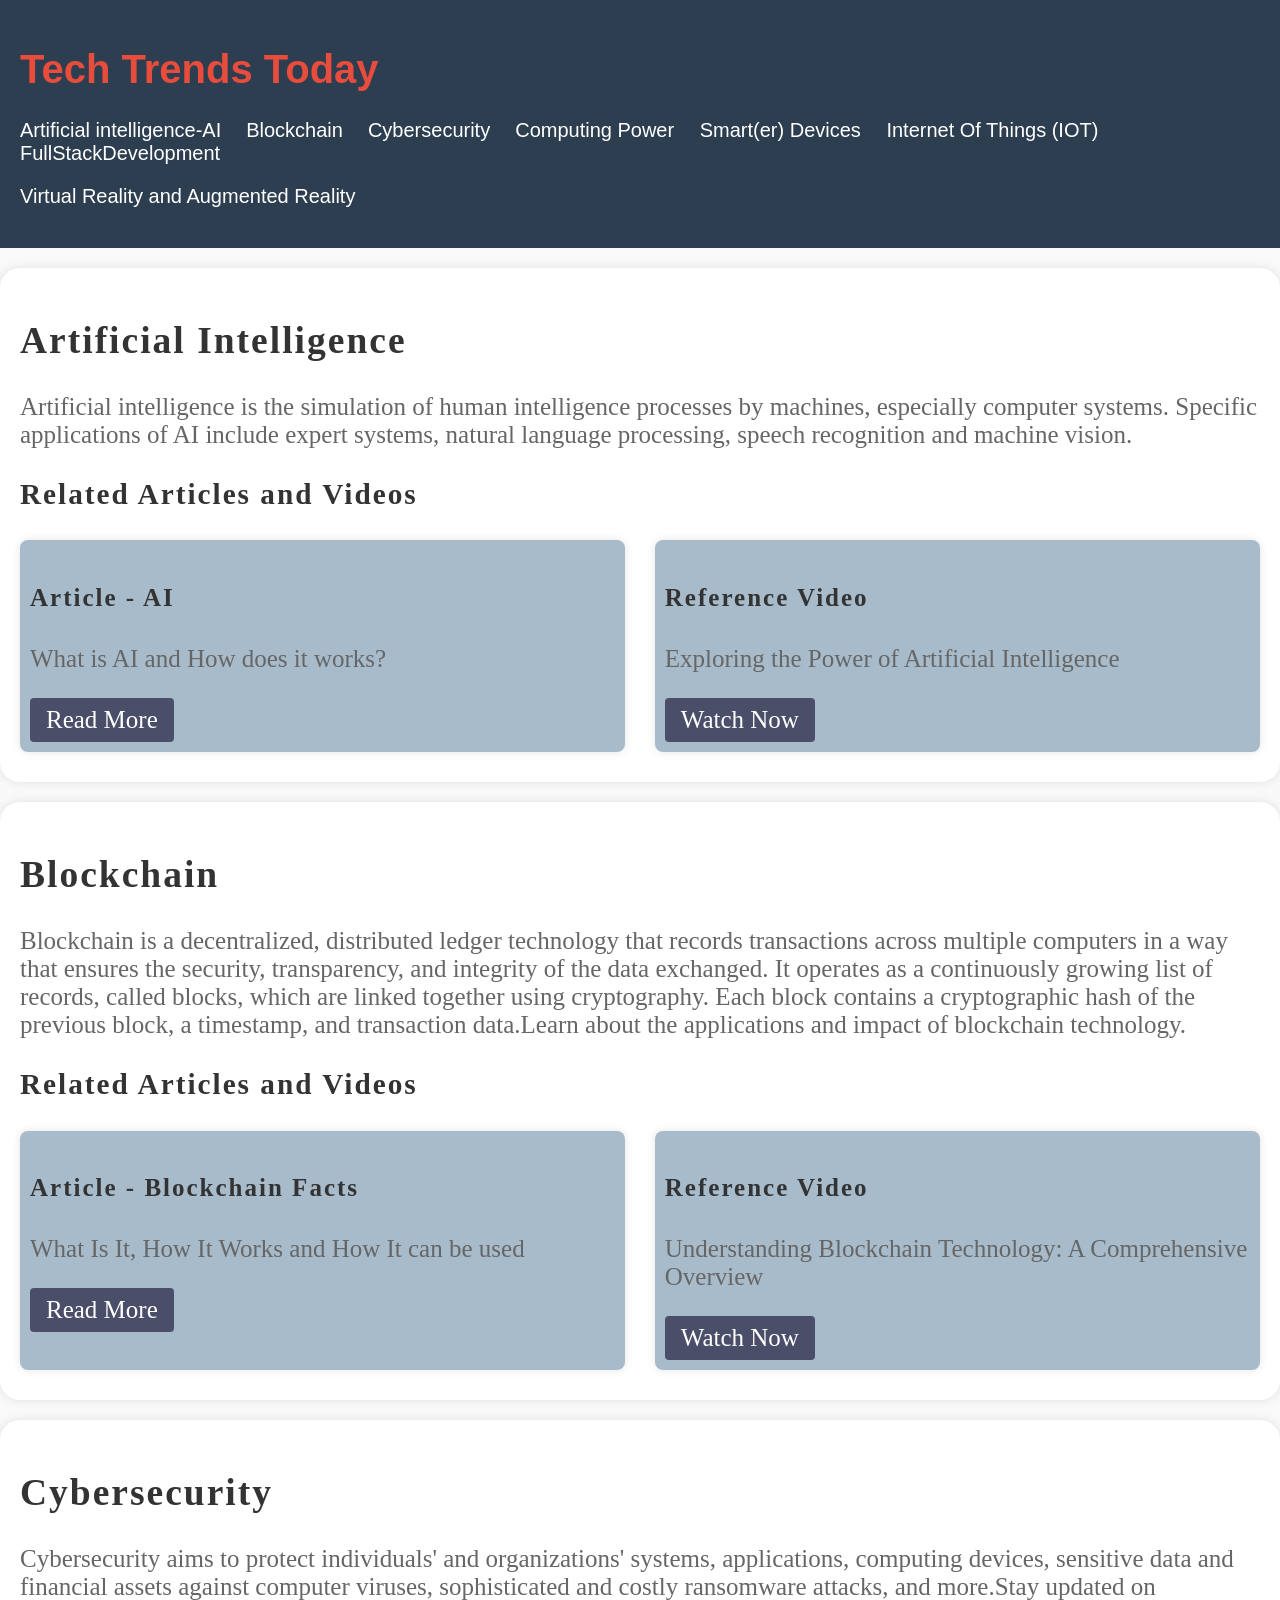
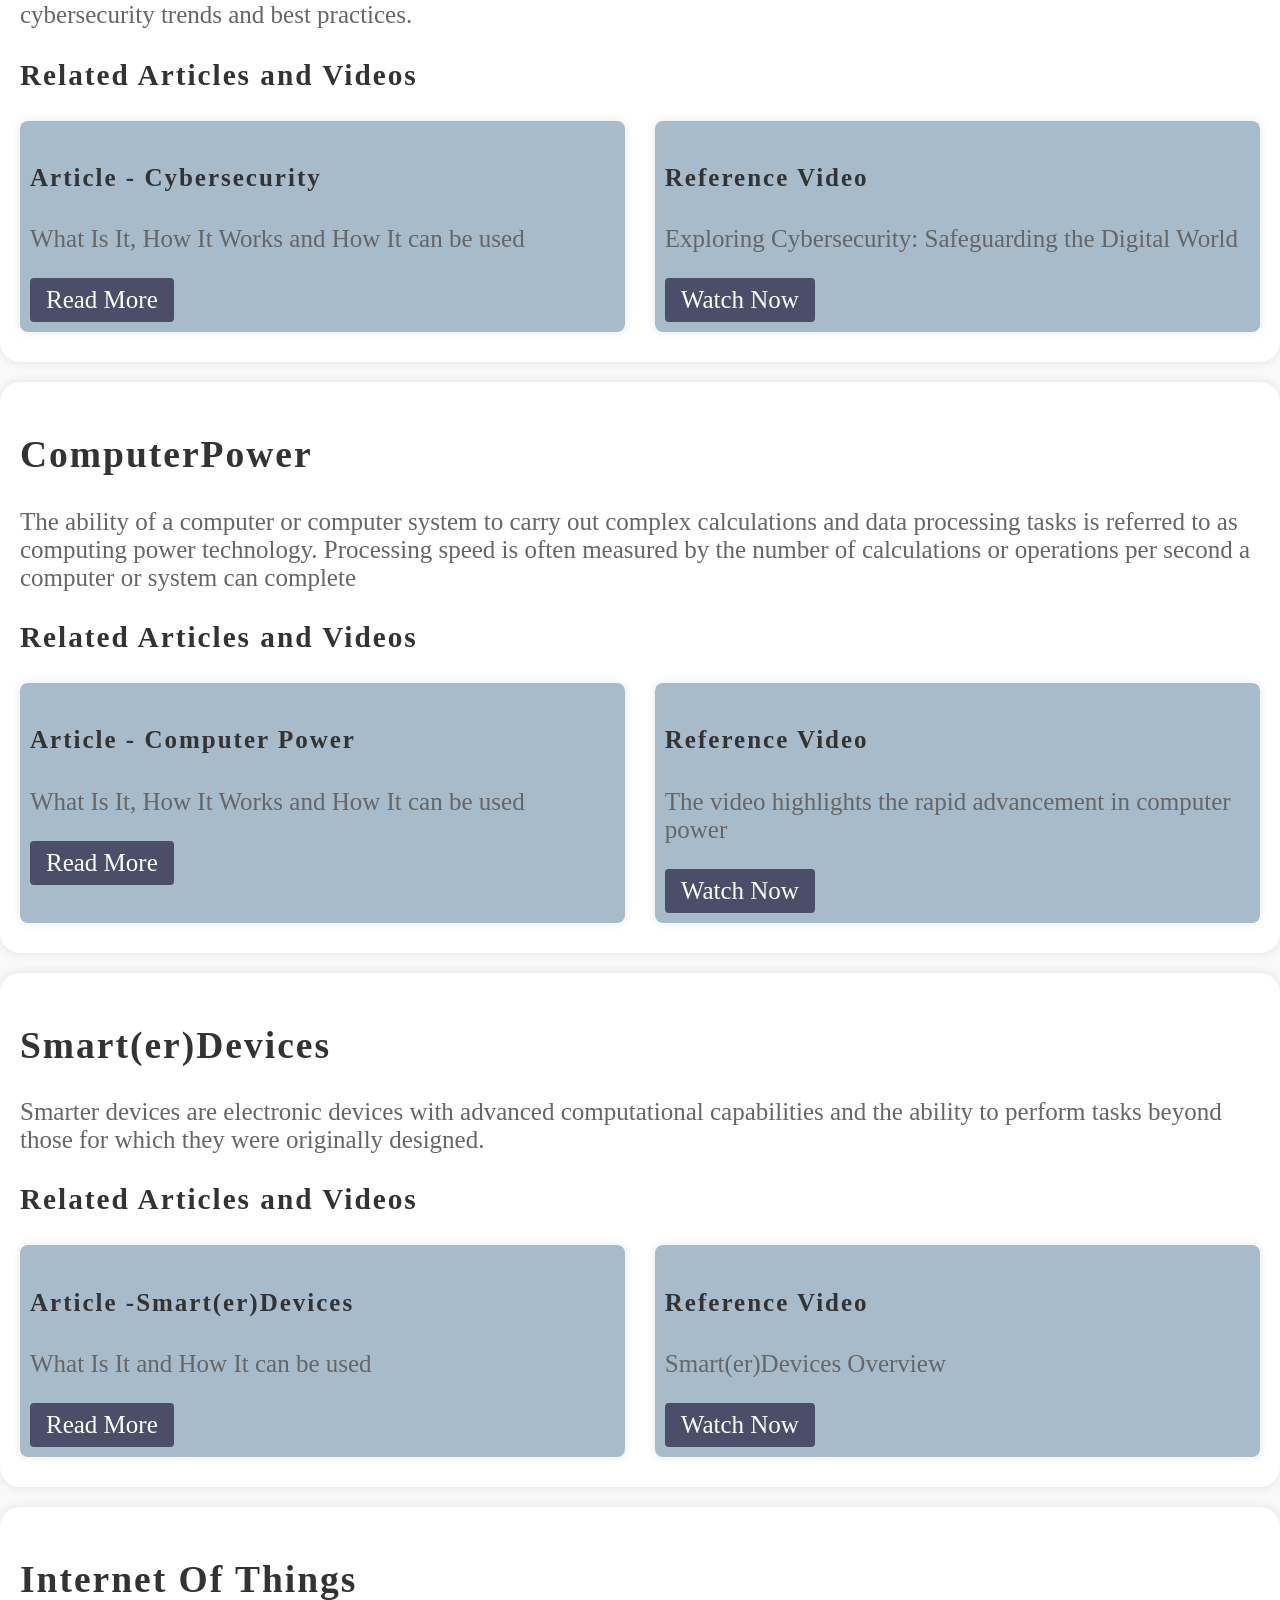
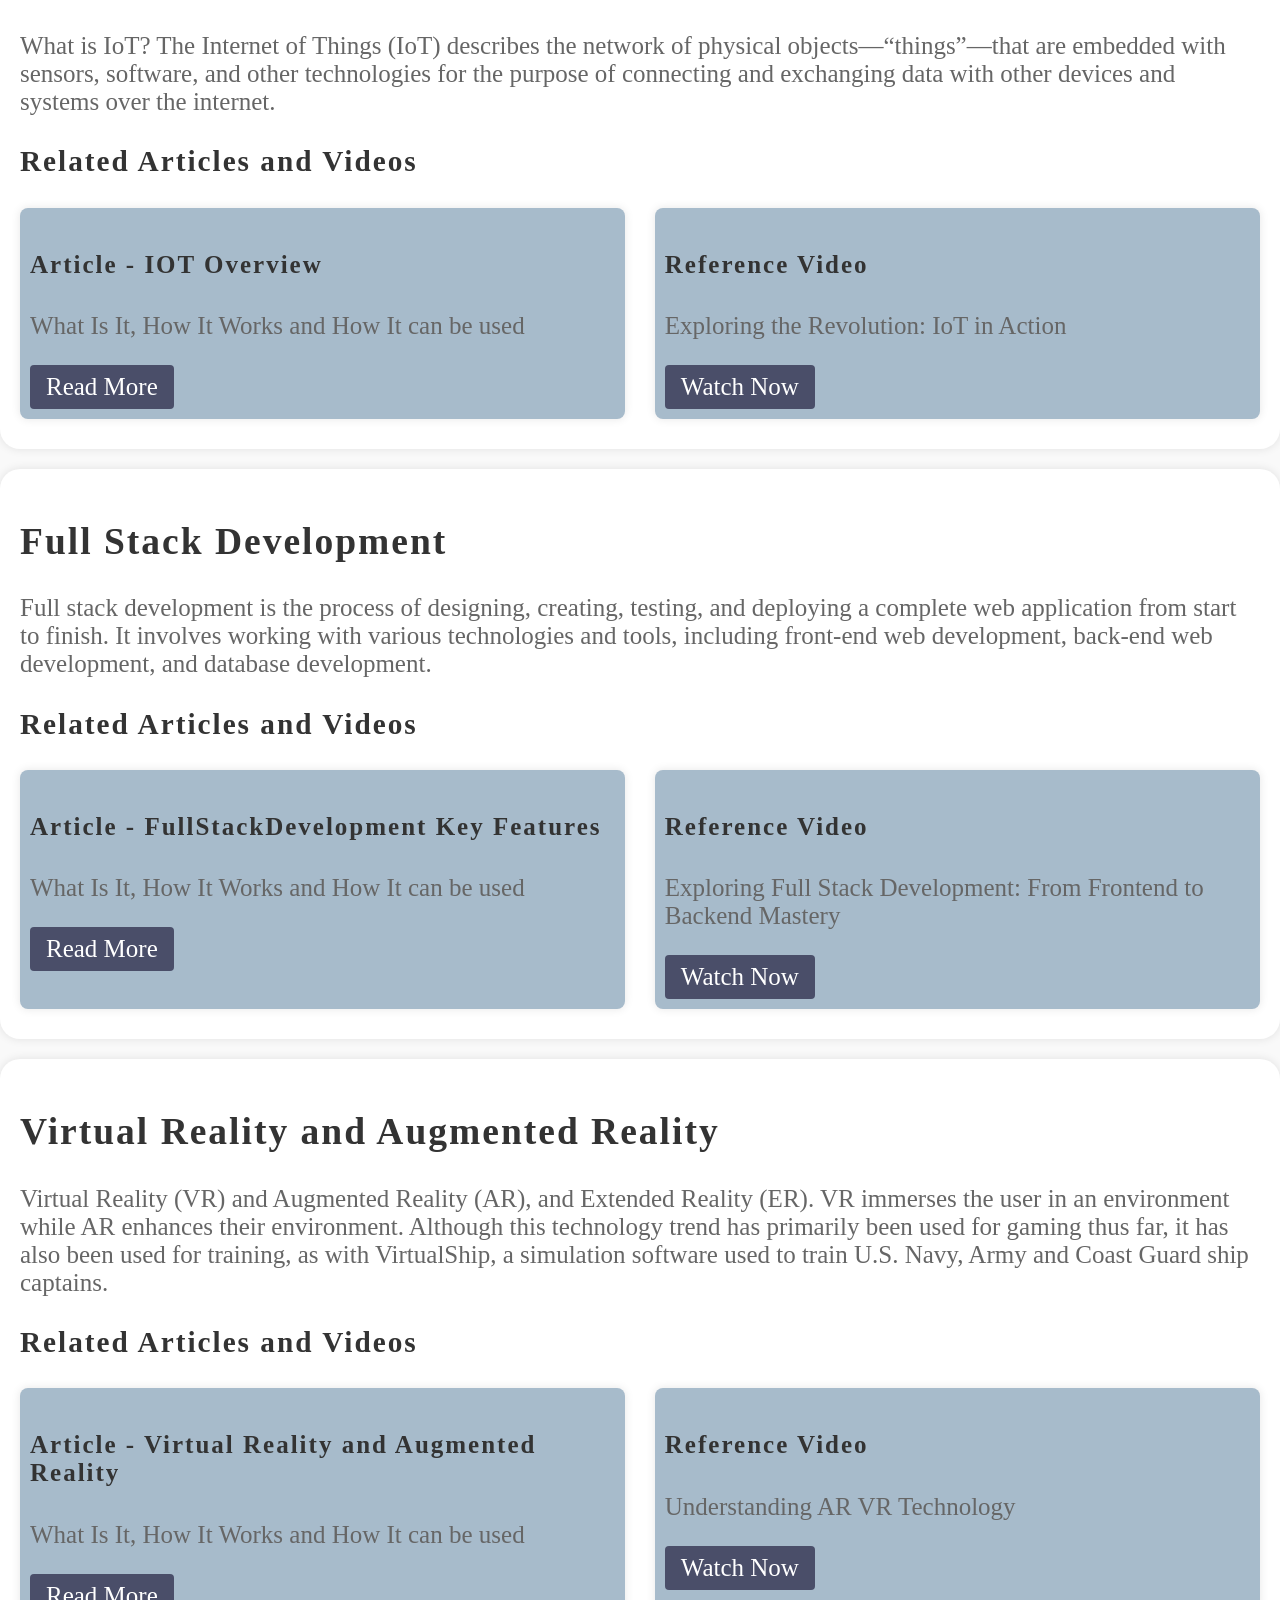
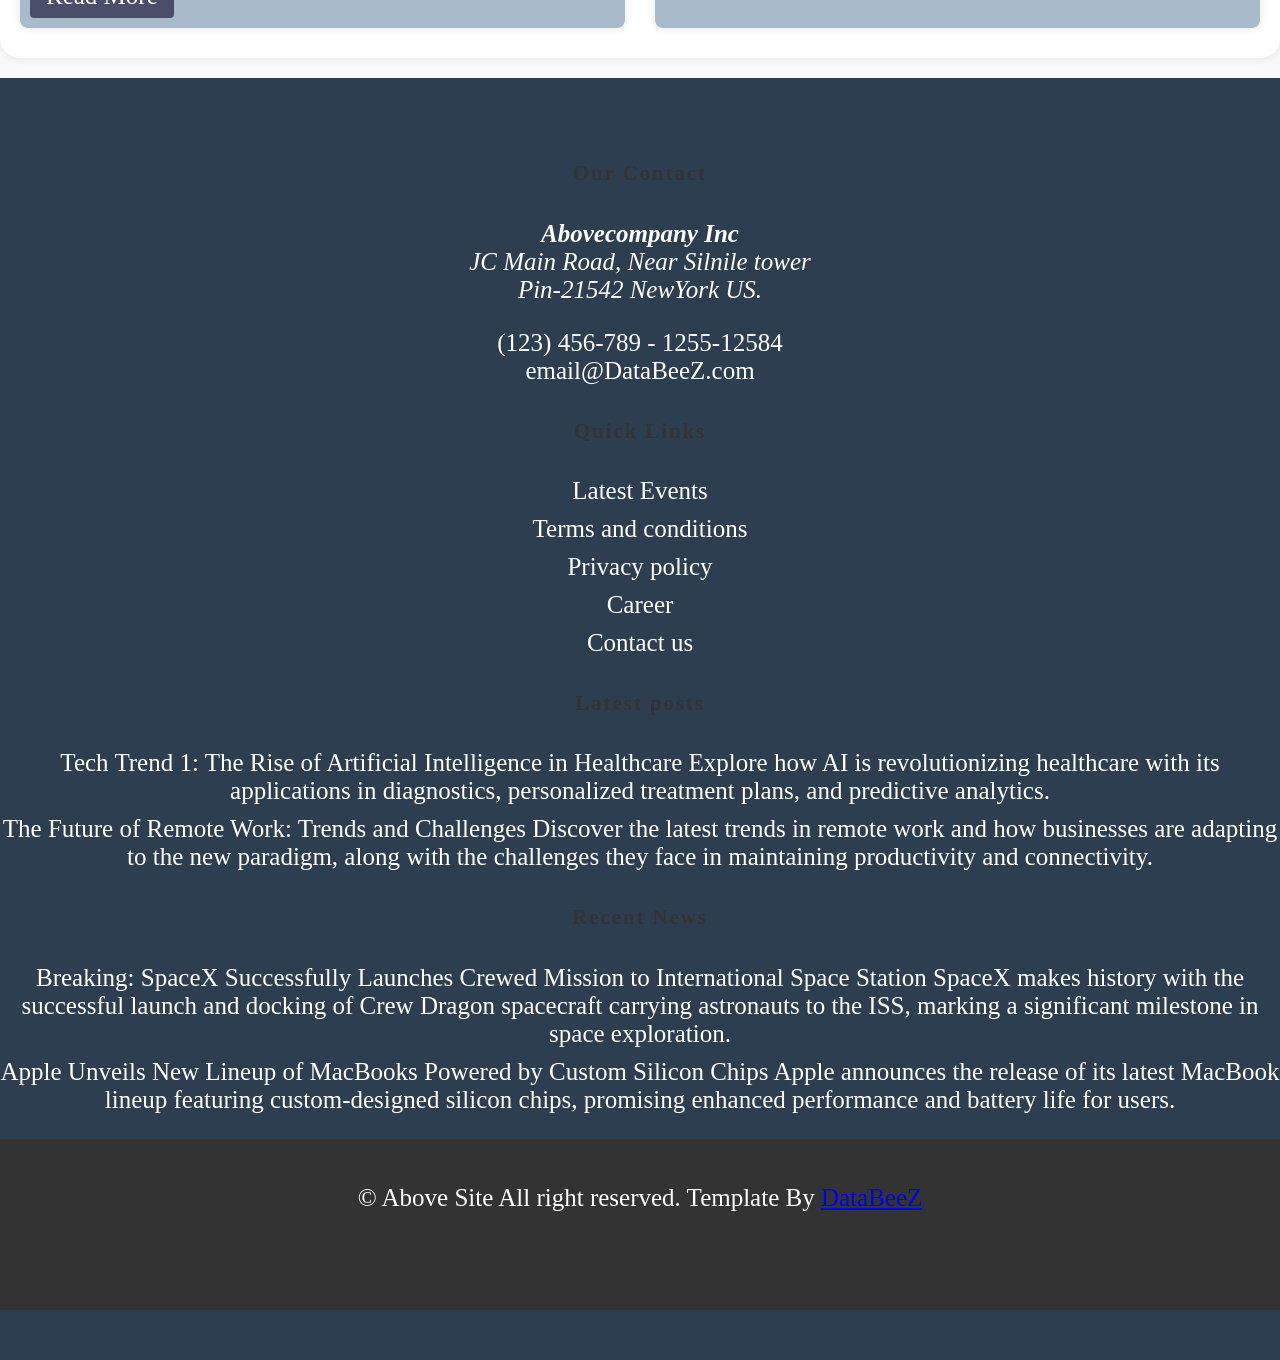
<file: index.html>
<!DOCTYPE html>
<html lang="en">
<head>
  <meta charset="UTF-8">
  <meta name="viewport" content="width=device-width, initial-scale=1.0">
  <title>Tech Trends Today</title>
  <link rel="stylesheet" href="style.css">
  
</head>
<body>
  <header>
    <h1>Tech Trends Today</h1>
    <nav>
      <ul>
        <li><a href="#ai">Artificial intelligence-AI</a></li>
        <li><a href="#blockchain">Blockchain</a></li>
        <li><a href="#cybersecurity">Cybersecurity</a></li>
        <li><a href="#ComputerPower">Computing Power </a></li>
        <li><a href="#Smart(er)Devices">Smart(er) Devices </a></li>
        <li><a href="#IOT">Internet Of Things (IOT) </a></li>
        <li><a href="#fullstackdevelopment">FullStackDevelopment</a></li>
        <p><li><a href="#VirtualRealityAugmentedReality"> Virtual Reality and Augmented Reality</a></li></p>
      </ul>
    </nav>
  </header>

  <section id="ai" class="section">
 <div class="main-content">
    <h2>Artificial Intelligence</h2>
    <p>Artificial intelligence is the simulation of human intelligence processes by machines, especially computer systems. Specific applications of AI include expert systems, natural language processing, speech recognition and machine vision.</p>
 <div class="related-content">
    <h3>Related Articles and Videos</h3>
    <div class="article-video-container">
      <div class="article">
        <h4>Article - AI </h4>
        <p>What is AI and How does it works?</p>
        <a href="ai.html" class="read-more">Read More</a> <!-- Direct to next page -->
      </div>

      <div class="video">
        <h4>Reference Video</h4>
        <p>Exploring the Power of Artificial Intelligence</p>
        <a href="https://youtu.be/WP6z_X5d-Rw?si=iv_VFnZFhg_tA_8x" class="watch-now">Watch Now</a> <!-- Example link to a video page -->
      </div>
    </div>
   
  </section>

  <section id="blockchain" class="section">
    <h2>Blockchain</h2>
    <p>Blockchain is a decentralized, distributed ledger technology that records transactions across multiple computers in a way that ensures the security, transparency, and integrity of the data exchanged. It operates as a continuously growing list of records, called blocks, which are linked together using cryptography. Each block contains a cryptographic hash of the previous block, a timestamp, and transaction data.Learn about the applications and impact of blockchain technology.</p>
    <!-- More content goes here -->
<div class="related-content">
    <h3>Related Articles and Videos</h3>
    <div class="article-video-container">
      <div class="article">
        <h4>Article - Blockchain Facts </h4>
        <p>What Is It, How It Works and How It can be used</p>
        <a href="blockchain.html" class="read-more">Read More</a> <!-- Direct to next page -->
      </div>

      <div class="video">
        <h4>Reference Video</h4>
        <p>Understanding Blockchain Technology: A Comprehensive Overview</p>
        <a href="https://youtu.be/YJyXfjbBmc8?si=U-10tmqvy2O94b5s" class="watch-now">Watch Now</a> <!-- Example link to a video page -->
      </div>
    </div>

    <!-- Add more article-video-container pairs as needed -->
  </div>
  </section>

  <section id="cybersecurity" class="section">
    <h2>Cybersecurity</h2>
    <p>Cybersecurity aims to protect individuals' and organizations' systems, applications, computing devices, sensitive data and financial assets against computer viruses, sophisticated and costly ransomware attacks, and more.Stay updated on cybersecurity trends and best practices.</p>
<div class="related-content">
    <h3>Related Articles and Videos</h3>
    <div class="article-video-container">
      <div class="article">
        <h4>Article - Cybersecurity </h4>
        <p>What Is It, How It Works and How It can be used</p>
        <a href="cybersecurity.html" class="read-more">Read More</a> <!-- Direct to next page -->
      </div>

      <div class="video">
        <h4>Reference Video</h4>
        <p>Exploring Cybersecurity: Safeguarding the Digital World</p>
        <a href="https://youtu.be/Q2W_nNdReXM?si=UHllsxOBPJHgkg9E" class="watch-now">Watch Now</a> 
      </div>
    </div>
  </div>

  </section>
      <section id="ComputerPower" class="section">
    <h2>ComputerPower</h2>
    <p>The ability of a computer or computer system to carry out complex calculations and data processing tasks is referred to as computing power technology. Processing speed is often measured by the number of calculations or operations per second a computer or system can complete</p>
    <!-- More content goes here -->
<div class="related-content">
    <h3>Related Articles and Videos</h3>
    <div class="article-video-container">
      <div class="article">
        <h4>Article - Computer Power </h4>
        <p>What Is It, How It Works and How It can be used</p>
        <a href="ComputerPower.html" class="read-more">Read More</a> <!-- Direct to next page -->
      </div>

      <div class="video">
        <h4>Reference Video</h4>
        <p>The video highlights the rapid advancement in computer power</p>
        <a href="https://youtu.be/AVF0UDykW_8?si=Kk6LKmsfaPHEtk3V" class="watch-now">Watch Now</a> <!-- Example link to a video page -->
      </div>
    </div>

    <!-- Add more article-video-container pairs as needed -->
  </div>
  </section>
<section id="Smart(er)Devices" class="section">
    <h2>Smart(er)Devices</h2>
    <p>Smarter devices are electronic devices with advanced computational capabilities and the ability to perform tasks beyond those for which they were originally designed.</p>
    <!-- More content goes here -->
<div class="related-content">
    <h3>Related Articles and Videos</h3>
    <div class="article-video-container">
      <div class="article">
        <h4>Article -Smart(er)Devices</h4>
        <p>What Is It and How It can be used</p>
        <a href="Smart(er)Devices.html" class="read-more">Read More</a> <!-- Direct to next page -->
      </div>

      <div class="video">
        <h4>Reference Video</h4>
        <p>Smart(er)Devices Overview</p>
        <a href="https://youtu.be/hf0F1uIJSn8?si=7jXDs-JCunCIRKFU" class="watch-now">Watch Now</a> <!-- Example link to a video page -->
      </div>
    </div>

    <!-- Add more article-video-container pairs as needed -->
  </div>
  </section>
<section id="IOT" class="section">
    <h2>Internet Of Things</h2>
    <p>What is IoT? The Internet of Things (IoT) describes the network of physical objects—“things”—that are embedded with sensors, software, and other technologies for the purpose of connecting and exchanging data with other devices and systems over the internet.</p>
<div class="related-content">
    <h3>Related Articles and Videos</h3>
    <div class="article-video-container">
      <div class="article">
        <h4>Article - IOT Overview </h4>
        <p>What Is It, How It Works and How It can be used</p>
        <a href="IOT.html" class="read-more">Read More</a>
      </div>

      <div class="video">
        <h4>Reference Video</h4>
        <p>Exploring the Revolution: IoT in Action</p>
        <a href="https://youtu.be/LlhmzVL5bm8?si=CGtEMB6Kzc7Dscyi" class="watch-now">Watch Now</a> <!-- Example link to a video page -->
      </div>
    </div>

    <!-- Add more article-video-container pairs as needed -->
  </div>
  </section>
<section id="fullstackdevelopment" class="section">
    <h2>Full Stack Development</h2>
    <p>Full stack development is the process of designing, creating, testing, and deploying a complete web application from start to finish. It involves working with various technologies and tools, including front-end web development, back-end web development, and database development.</p>
    <!-- More content goes here -->
<div class="related-content">
    <h3>Related Articles and Videos</h3>
    <div class="article-video-container">
      <div class="article">
        <h4>Article - FullStackDevelopment Key Features</h4>
        <p>What Is It, How It Works and How It can be used</p>
        <a href="fullstackdevelopment.html" class="read-more">Read More</a> <!-- Direct to next page -->
      </div>

      <div class="video">
        <h4>Reference Video</h4>
        <p> Exploring Full Stack Development: From Frontend to Backend Mastery</p>
        <a href="https://youtu.be/8KaJRw-rfn8?si=SE-AmLCDwoJSLr45" class="watch-now">Watch Now</a> <!-- Example link to a video page -->
      </div>
    </div>
  </div>
  </section>
<section id="VirtualRealityAugmentedReality" class="section">
    <h2>Virtual Reality and Augmented Reality</h2>
    <p>Virtual Reality (VR) and Augmented Reality (AR), and Extended Reality (ER). VR immerses the user in an environment while AR enhances their environment. Although this technology trend has primarily been used for gaming thus far, it has also been used for training, as with VirtualShip, a simulation software used to train U.S. Navy, Army and Coast Guard ship captains.</p>
    <!-- More content goes here -->
<div class="related-content">
    <h3>Related Articles and Videos</h3>
    <div class="article-video-container">
      <div class="article">
        <h4>Article -  Virtual Reality and Augmented Reality</h4>
        <p>What Is It, How It Works and How It can be used</p>
        <a href="VirtualRealityAugmentedReality.html" class="read-more">Read More</a> <!-- Direct to next page -->
      </div>

      <div class="video">
        <h4>Reference Video</h4>
        <p>Understanding AR VR Technology</p>
        <a href="https://youtu.be/XLP4YTpUpBI?si=BH44FV11o9s8FshJ" class="watch-now">Watch Now</a> <!-- Example link to a video page -->
      </div>
    </div>

    <!-- Add more article-video-container pairs as needed -->
  </div>
  </section>
  <footer>
	<div class="container">
		<div class="row">
			<div class="col-lg-3">
				<div class="widget">
					<h5 class="widgetheading">Our Contact</h5>
					<address>
					<strong>Abovecompany Inc</strong><br>
					JC Main Road, Near Silnile tower<br>
					 Pin-21542 NewYork US.</address>
					<p>
						<i class="icon-phone"></i> (123) 456-789 - 1255-12584 <br>
						<i class="icon-envelope-alt"></i> email@DataBeeZ.com
					</p>
				</div>
			</div>
			<div class="col-lg-3">
				<div class="widget">
					<h5 class="widgetheading">Quick Links</h5>
					<ul class="link-list">
						<li><a href="#">Latest Events</a></li>
						<li><a href="#">Terms and conditions</a></li>
						<li><a href="#">Privacy policy</a></li>
						<li><a href="#">Career</a></li>
						<li><a href="#">Contact us</a></li>
					</ul>
				</div>
			</div>
			<div class="col-lg-3">
				<div class="widget">
					<h5 class="widgetheading">Latest posts</h5>
					<ul class="link-list">
						<li><a href="#">Tech Trend 1: The Rise of Artificial Intelligence in Healthcare
Explore how AI is revolutionizing healthcare with its applications in diagnostics, personalized treatment plans, and predictive analytics.</a></li>
						<li><a href="#">The Future of Remote Work: Trends and Challenges
Discover the latest trends in remote work and how businesses are adapting to the new paradigm, along with the challenges they face in maintaining productivity and connectivity.</a></li>
						
					</ul>
				</div>
			</div>
			<div class="col-lg-3">
				<div class="widget">
					<h5 class="widgetheading">Recent News</h5>
					<ul class="link-list">
						<li><a href="#">Breaking: SpaceX Successfully Launches Crewed Mission to International Space Station
SpaceX makes history with the successful launch and docking of Crew Dragon spacecraft carrying astronauts to the ISS, marking a significant milestone in space exploration.</a></li>
						<li><a href="#">Apple Unveils New Lineup of MacBooks Powered by Custom Silicon Chips
Apple announces the release of its latest MacBook lineup featuring custom-designed silicon chips, promising enhanced performance and battery life for users.

</a></li>
											</ul>
				</div>
			</div>
		</div>
	</div>
	<div id="sub-footer">
		<div class="container">
			<div class="row">
				<div class="col-lg-6">
					<div class="copyright">
						<p>
							<span>&copy; Above Site All right reserved. Template By </span><a href="http://DataBeeZ.com" target="_blank">DataBeeZ</a>
						</p>
					</div>
				</div>
				<div class="col-lg-6">
					<ul class="social-network">
						<li><a href="#" data-placement="top" title="Facebook"><i class="fa fa-facebook"></i></a></li>
						<li><a href="#" data-placement="top" title="Twitter"><i class="fa fa-twitter"></i></a></li>
						<li><a href="#" data-placement="top" title="Linkedin"><i class="fa fa-linkedin"></i></a></li>
						<li><a href="#" data-placement="top" title="Pinterest"><i class="fa fa-pinterest"></i></a></li>
						<li><a href="#" data-placement="top" title="Google plus"><i class="fa fa-google-plus"></i></a></li>
					</ul>
				</div>
			</div>
		</div>
	</div>
	</footer>
</div>

  <script src="script.js"></script>
</body>
</html>
</file>
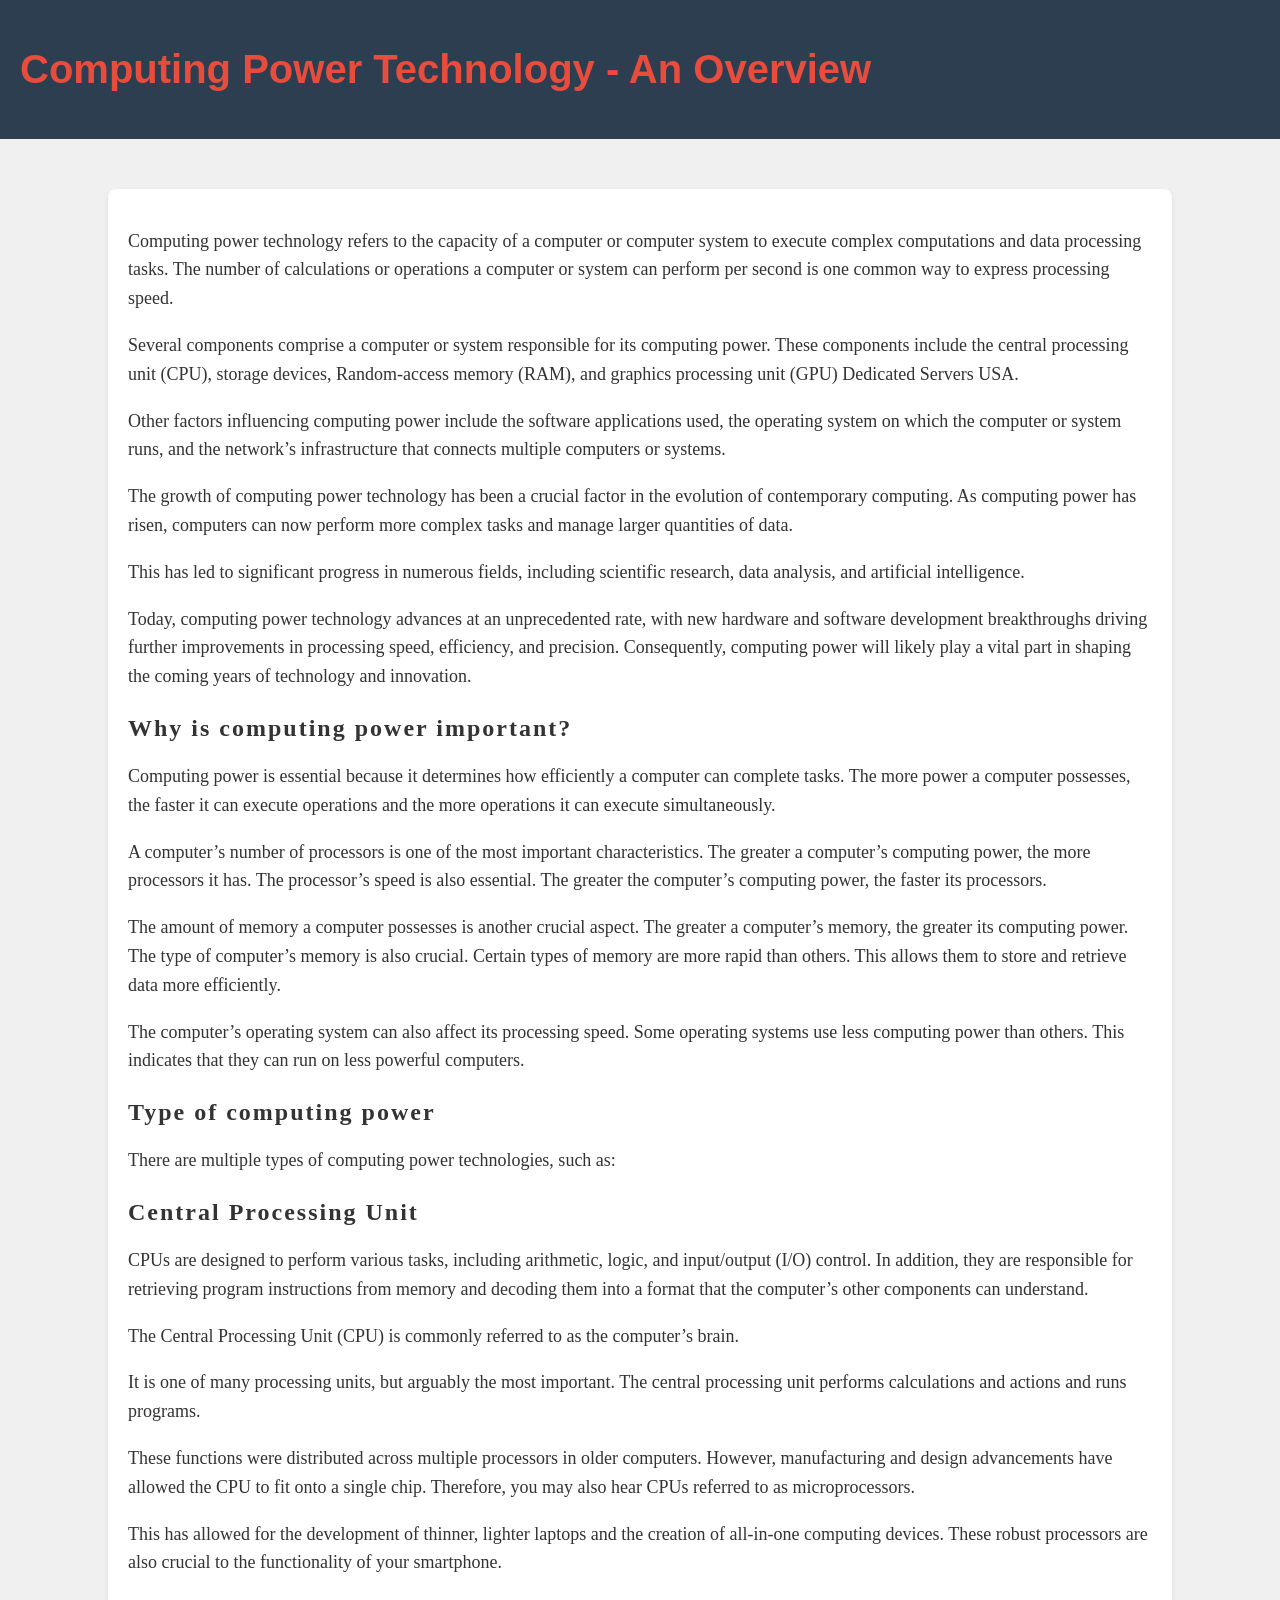
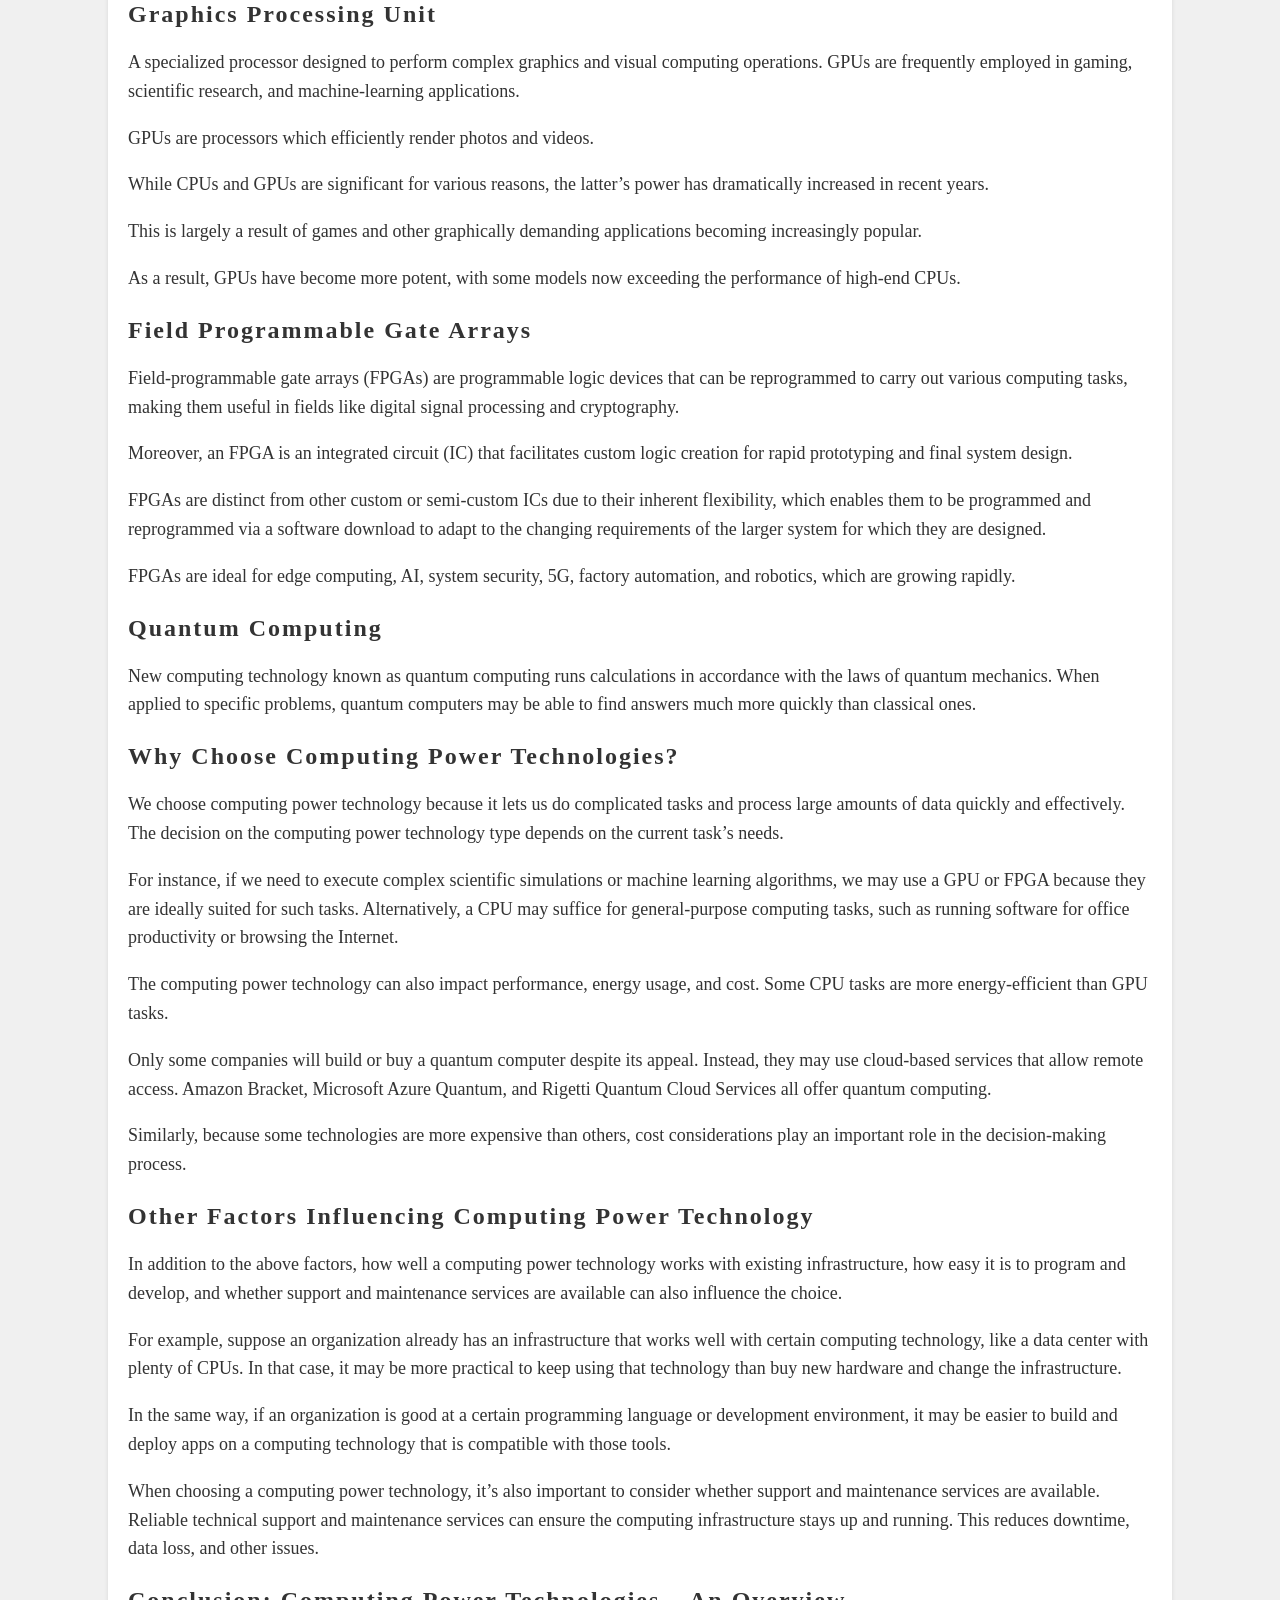
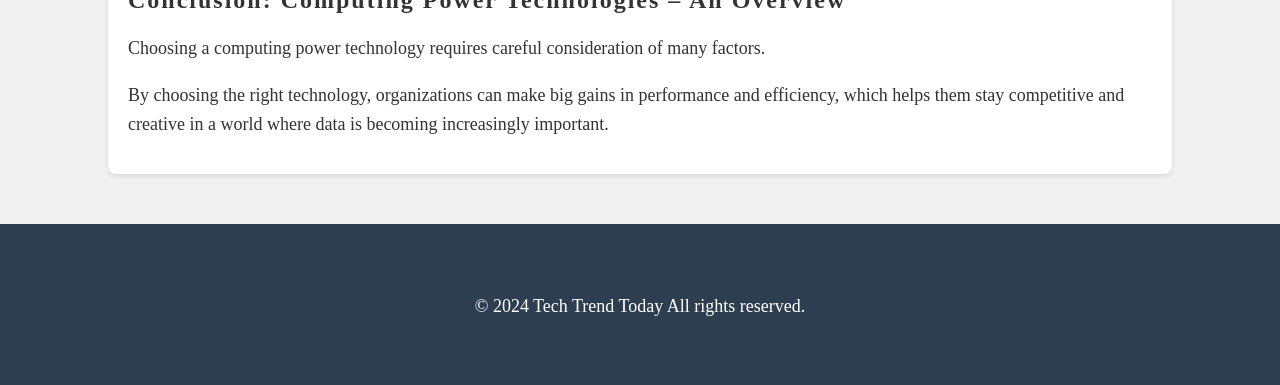
<file: ComputerPower.html>
<!DOCTYPE html>
<html lang="en">
<head>
  <meta charset="UTF-8">
  <meta name="viewport" content="width=device-width, initial-scale=1.0">
  <title>Computer Power</title>
  <link rel="stylesheet" href="style.css">
<style>
  body {
    font-family:times new roman, sans-serif; /* Example font family */
    background-color: #f0f0f0; /* Example background color */
    color: #333; /* Example text color */
    margin: 0;
    padding: 0;
  }

  article {
    width: 80%;
    margin: 50px auto;
    background-color: #fff; /* Example background color */
    padding: 20px;
    border-radius: 8px; /* Example border radius */
    box-shadow: 0 2px 4px rgba(0, 0, 0, 0.1); /* Example box shadow */
  }

  h3 {
    font-size: 24px;
    font-weight: bold;
    color: #333;
    margin-bottom: 20px;
  }

  p {
    font-size: 18px;
    line-height: 1.6;
    margin-bottom: 15px;
  }
img {
    display: block;
    margin: 30px auto; /* Center the image */
    max-width: 100%; /* Ensure the image doesn't exceed its container's width */
    border-radius: 12px; /* Rounded corners */
    box-shadow: 0 4px 8px rgba(0, 0, 0, 0.1); /* Beautiful box shadow */
 width: 550px; /* Set the width of the image */
    height: 300px; /* Maintain aspect ratio */
  }
</style>
</head>
<body>

  <header>
    <h1>Computing Power Technology - An Overview</p></h1>
  </header>

  <main>
    <article>
<p>Computing power technology refers to the capacity of a computer or computer system to execute complex computations and data processing tasks. The number of calculations or operations a computer or system can perform per second is one common way to express processing speed.</p>

<p>Several components comprise a computer or system responsible for its computing power. These components include the central processing unit (CPU), storage devices, Random-access memory (RAM), and graphics processing unit (GPU) Dedicated Servers USA.</p>

<p>Other factors influencing computing power include the software applications used, the operating system on which the computer or system runs, and the network’s infrastructure that connects multiple computers or systems.</p>

<p>The growth of computing power technology has been a crucial factor in the evolution of contemporary computing. As computing power has risen, computers can now perform more complex tasks and manage larger quantities of data.</p>

<p>This has led to significant progress in numerous fields, including scientific research, data analysis, and artificial intelligence.</p>

<p>Today, computing power technology advances at an unprecedented rate, with new hardware and software development breakthroughs driving further improvements in processing speed, efficiency, and precision. Consequently, computing power will likely play a vital part in shaping the coming years of technology and innovation.</p>


     <p> <h3>Why is computing power important?</h3></p>
      <p>Computing power is essential because it determines how efficiently a computer can complete tasks. The more power a computer possesses, the faster it can execute operations and the more operations it can execute simultaneously.</p>
<p>A computer’s number of processors is one of the most important characteristics. The greater a computer’s computing power, the more processors it has. The processor’s speed is also essential. The greater the computer’s computing power, the faster its processors.</p>

<p>The amount of memory a computer possesses is another crucial aspect. The greater a computer’s memory, the greater its computing power. The type of computer’s memory is also crucial. Certain types of memory are more rapid than others. This allows them to store and retrieve data more efficiently.</p>

<p>The computer’s operating system can also affect its processing speed. Some operating systems use less computing power than others. This indicates that they can run on less powerful computers.</p>
      
 <p><h3>Type of computing power</h3></p>
<p>There are multiple types of computing power technologies, such as:</p>
<h3>Central Processing Unit</h3>
<p>CPUs are designed to perform various tasks, including arithmetic, logic, and input/output (I/O) control. In addition, they are responsible for retrieving program instructions from memory and decoding them into a format that the computer’s other components can understand.</p>
<p>The Central Processing Unit (CPU) is commonly referred to as the computer’s brain.</p>
<p>It is one of many processing units, but arguably the most important. The central processing unit performs calculations and actions and runs programs.</p>
<p>These functions were distributed across multiple processors in older computers. However, manufacturing and design advancements have allowed the CPU to fit onto a single chip. Therefore, you may also hear CPUs referred to as microprocessors.</p>
<p>This has allowed for the development of thinner, lighter laptops and the creation of all-in-one computing devices. These robust processors are also crucial to the functionality of your smartphone.</p>

<h3>Graphics Processing Unit</h3>
<p>A specialized processor designed to perform complex graphics and visual computing operations. GPUs are frequently employed in gaming, scientific research, and machine-learning applications.</p>
<p>GPUs are processors which efficiently render photos and videos.</p>
<p>While CPUs and GPUs are significant for various reasons, the latter’s power has dramatically increased in recent years.</p>
<p>This is largely a result of games and other graphically demanding applications becoming increasingly popular.</p>
<p>As a result, GPUs have become more potent, with some models now exceeding the performance of high-end CPUs.</p>

<h3>Field Programmable Gate Arrays</h3>
<p>Field-programmable gate arrays (FPGAs) are programmable logic devices that can be reprogrammed to carry out various computing tasks, making them useful in fields like digital signal processing and cryptography.</p>
<p>Moreover, an FPGA is an integrated circuit (IC) that facilitates custom logic creation for rapid prototyping and final system design.</p>
<p>FPGAs are distinct from other custom or semi-custom ICs due to their inherent flexibility, which enables them to be programmed and reprogrammed via a software download to adapt to the changing requirements of the larger system for which they are designed.</p>
<p>FPGAs are ideal for edge computing, AI, system security, 5G, factory automation, and robotics, which are growing rapidly.</p>

<h3>Quantum Computing</h3>
<p>New computing technology known as quantum computing runs calculations in accordance with the laws of quantum mechanics. When applied to specific problems, quantum computers may be able to find answers much more quickly than classical ones.</p>

<h3>Why Choose Computing Power Technologies?</h3>
<p>We choose computing power technology because it lets us do complicated tasks and process large amounts of data quickly and effectively. The decision on the computing power technology type depends on the current task’s needs.</p>
<p>For instance, if we need to execute complex scientific simulations or machine learning algorithms, we may use a GPU or FPGA because they are ideally suited for such tasks. Alternatively, a CPU may suffice for general-purpose computing tasks, such as running software for office productivity or browsing the Internet.</p>
<p>The computing power technology can also impact performance, energy usage, and cost. Some CPU tasks are more energy-efficient than GPU tasks.</p>
<p>Only some companies will build or buy a quantum computer despite its appeal. Instead, they may use cloud-based services that allow remote access. Amazon Bracket, Microsoft Azure Quantum, and Rigetti Quantum Cloud Services all offer quantum computing.</p>
<p>Similarly, because some technologies are more expensive than others, cost considerations play an important role in the decision-making process.</p>

<h3>Other Factors Influencing Computing Power Technology</h3>
<p>In addition to the above factors, how well a computing power technology works with existing infrastructure, how easy it is to program and develop, and whether support and maintenance services are available can also influence the choice.</p>
<p>For example, suppose an organization already has an infrastructure that works well with certain computing technology, like a data center with plenty of CPUs. In that case, it may be more practical to keep using that technology than buy new hardware and change the infrastructure.</p>
<p>In the same way, if an organization is good at a certain programming language or development environment, it may be easier to build and deploy apps on a computing technology that is compatible with those tools.</p>
<p>When choosing a computing power technology, it’s also important to consider whether support and maintenance services are available. Reliable technical support and maintenance services can ensure the computing infrastructure stays up and running. This reduces downtime, data loss, and other issues.</p>

<h3>Conclusion: Computing Power Technologies – An Overview</h3>
<p>Choosing a computing power technology requires careful consideration of many factors.</p>
<p>By choosing the right technology, organizations can make big gains in performance and efficiency, which helps them stay competitive and creative in a world where data is becoming increasingly important.</p>
    </article>
  </main>

  <footer>
    <p>&copy; 2024 Tech Trend Today All rights reserved.</p>
  </footer>

</body>
</html>
</file>
<file: style.css>
/* styles.css */

/* Heading Fonts and Colors */
 h2, h3, h4, h5, h6 {
 font-family: 'Georgia', serif; /* Georgia for headings */
 letter-spacing: 2px; 
  color: #333; /* Specify the desired color for headings */
}



/* Body Font and Color */
body {
  font-family: 'Gabriola', cursive; /* Keeping Arial as body font */
  margin: 0;
  padding: 0;
  background-color: #f9f9f9; /* Light background color */
  font-size: 25px;
  color: #666; /* Specify the desired color for body text */
}

header {
font-family: 'Lobster', cursive;
  background-color: #2c3e50; /* Updated to a darker shade of blue-gray */
  color: #fff;
  padding: 20px;
font-size: 20px;
}

nav ul {
  list-style-type: none;
  padding: 0;
}

nav ul li {
  display: inline;
  margin-right: 20px;
}

nav ul li a {
  font-family: 'Fredoka One', sans-serif; /* Fredoka One for links */
  text-decoration: none;
  color: #fff;
  transition: color 0.3s ease;
}

.section {
  padding: 20px;
  margin: 20px 0;
  background-color:#FFF ; /* White background for sections */
  border-radius: 20px; /* Rounded corners */
  box-shadow: 0 0 10px rgba(0, 0, 0, 0.1); /* Shadow for depth */
}

footer {
  background-color: #2c3e50; /* Updated to a darker shade of blue-gray */
  color: #fff;
  padding: 10px;
  text-align: center;
}

/* Additional Styles for New Color Scheme */

h1 {
  font-family: 'Montserrat', sans-serif; /* Changed font to Montserrat */
  color:#e74c3c; /* Updated to a shade of red */
}

nav ul li a:hover {
  color: #e74c3c; /* Updated to a shade of red on hover for navigation links */
}

/* Footer Styles */
footer {
  background-color: #2c3e50; /* Updated to a darker shade of blue-gray */
  color: #fff;
  padding: 50px 0; /* Added padding for better spacing */
}

.link-list {
  list-style: none;
  padding: 0;

}

.link-list li {
  margin-bottom: 10px;

}

.link-list li a {
  color: #fff;
  text-decoration: none;
}

.link-list li a:hover {
  color: #e74c3c; /* Updated to a shade of red on hover for links */
}

/* Sub-footer Styles */
#sub-footer {
  background-color: #333; /* Dark gray */
  color: #fff;
  padding: 20px 0;
}

#sub-footer .container {
  text-align: center;
}

.social-network {
  list-style: none;
  padding: 0;

}

.social-network li {
  display: inline-block;
  margin-right: 10px;
}

.social-network li a {
  color: #e74c3c;
  font-size: 20px;
  text-decoration: none;
}

.social-network li a:hover {
  color: #e74c3c; /* Updated to a shade of red on hover for social links */
}

.article-video-container {
  display: flex;
  justify-content: space-between;
  margin-bottom: 10px;
}

.article,
.video {
  width: calc(48% - 10px); /* Adjust width to fit two items in a row with some margin */
  padding: 10px;
  background-color: #A7BBCB;
  border-radius: 8px;
  box-shadow: 0 0 10px rgba(0, 0, 0, 0.1);
}

.article h4,
.video h4 {
  color: #333;
}

.article p,
.video p {
  color: #666;
}

.read-more,
.watch-now {
  display: inline-block;
  padding: 8px 16px;
  background-color: #4a4e69;
  color: #fff;
  text-decoration: none;
  border-radius: 4px;
  transition: background-color 0.3s ease;
}

.read-more:hover,
.watch-now:hover {
  background-color: #2c3e50;
}

.container {
  position: relative;
}
</file>
